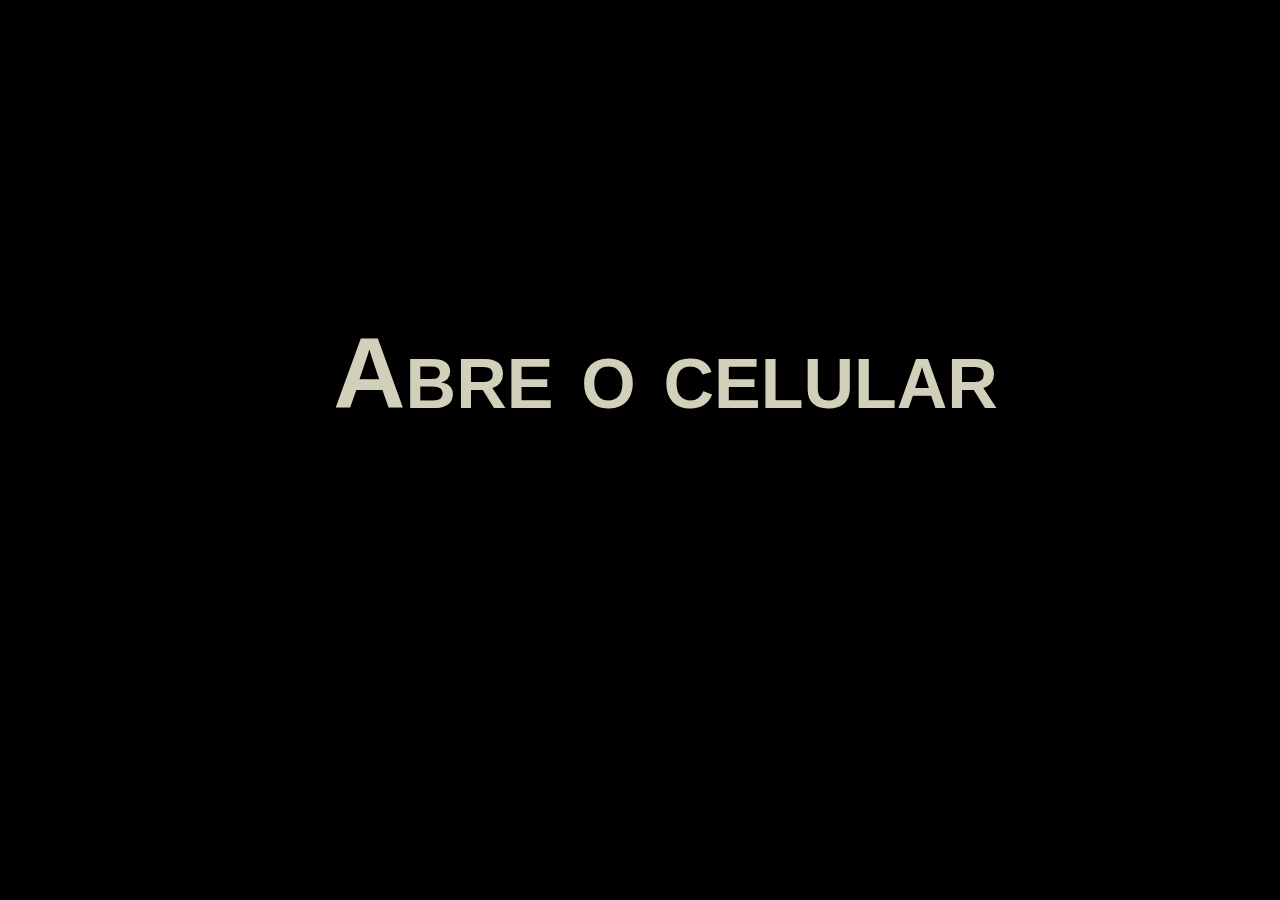
<file: adjetivos.html>
<html>
    <head>
		<meta name="viewport" content="width=device-width, initial-scale=1">
        <link rel="stylesheet" type="text/css" href="style.css">
        <link rel="shortcut icon" href="favicon-32x32.png"type="image/x-icon">
		<title> CLASSIFIED </title>
	</head>

	<body style="background-color: black;color: white;">

        <br><br><br><br><br><br><br><br><br><br><br><br>

        <p class="letraB">Abre o celular</p>

    </body>
</html>
</file>
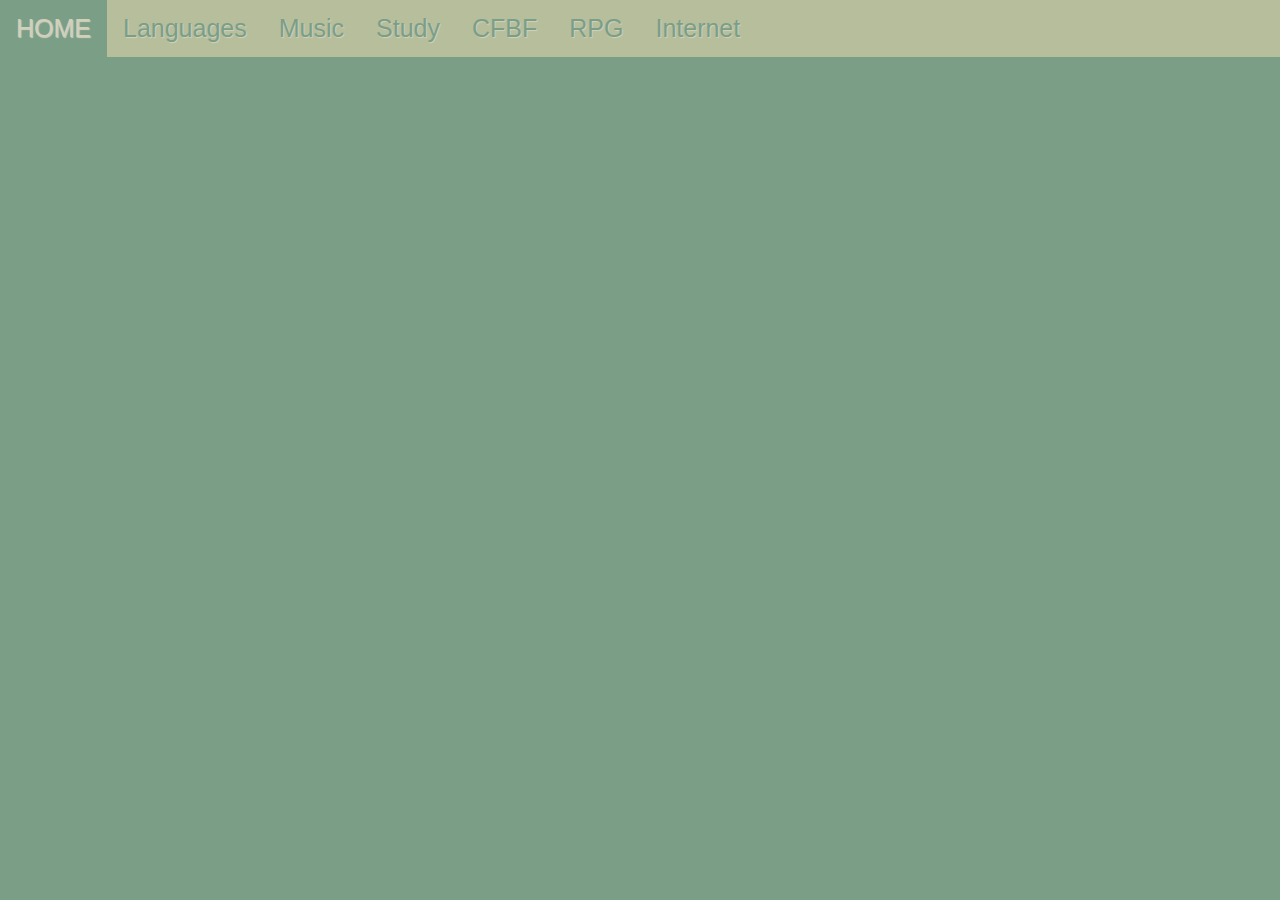
<file: andere.html>
<html>
    <head>
		<meta name="viewport" content="width=device-width, initial-scale=1">
        <link rel="stylesheet" type="text/css" href="style.css">
        <link rel="shortcut icon" href="favicon-32x32.png"type="image/x-icon">
		<title> CLASSIFIED </title>
	</head>

	<body>

        <div class="cabeca">
            <a href="index.html" class="letracabeca">HOME</a>
            <a href="languages.html" class="letracabeca">Languages</a>
            <a href="music.html" class="letracabeca">Music</a>
            <a href="study.html" class="letracabeca">Study</a>
            <a href="CFBF.html" class="letracabeca">CFBF</a>
            <a href="RPG.html" class="letracabeca">RPG</a>
            <a href="internet.html" class="letracabeca">Internet</a>
        </div>

    </body>
</html>
</file>
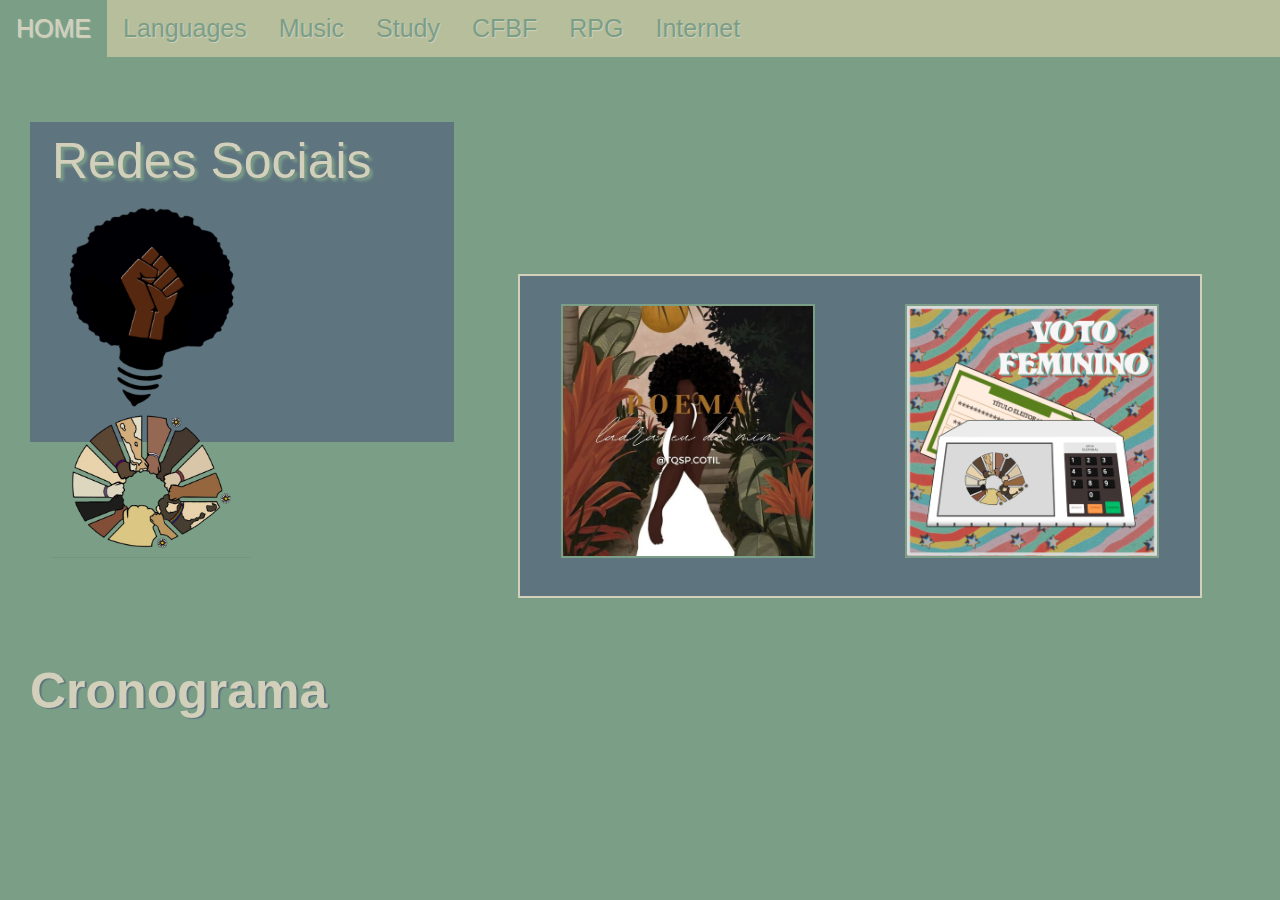
<file: CFBF.html>
<html>
    <head>
		<meta name="viewport" content="width=device-width, initial-scale=1">
        <link rel="stylesheet" type="text/css" href="style.css">
        <link rel="shortcut icon" href="favicon-32x32.png"type="image/x-icon">
		<title> CLASSIFIED </title>
	</head>

	<body>

        <div class="cabeca">
            <a href="index.html" class="letracabeca">HOME</a>
            <a href="languages.html" class="letracabeca">Languages</a>
            <a href="music.html" class="letracabeca">Music</a>
            <a href="study.html" class="letracabeca">Study</a>
            <a href="CFBF.html" class="letracabeca">CFBF</a>
            <a href="RPG.html" class="letracabeca">RPG</a>
            <a href="internet.html" class="letracabeca">Internet</a>
        </div>

        <br><br><br><br>

        <div class="instabox">
            <legend><span class="letraA">Redes Sociais</span></legend>
            <br>
            <a href="https://www.instagram.com/tqsp.cotil/"><img src="imagens/Logo_Coletivo_NegroD1(2).png" height="200px" width="200px" class="grow"></a>
            <a href="https://www.instagram.com/vozes.plurais/"><img src="imagens/logo_col_fem.png" height="150px" width="200px" class="grow"></a>
        </div>

        <div class="postagensbox">
            <br>
            <img src="poema.jpg" height="250px" width="250px" class="postagens">aaaaaaaaaaaa <!--rlx não é surto-->
            <img src="post.jpg" height="250px" width="250px" class="postagens">
        </div>

        <br>

        <h1>Cronograma</h1>

        <!--<div class="temasbox">
            <legend><span class="letraA">Temas Posts</span></legend>
        </div>-->

        <!--<div class="instabox">
            <legend><span class="letraA">Cronograma</span></legend>
        </div>-->

    </body>
</html>
</file>
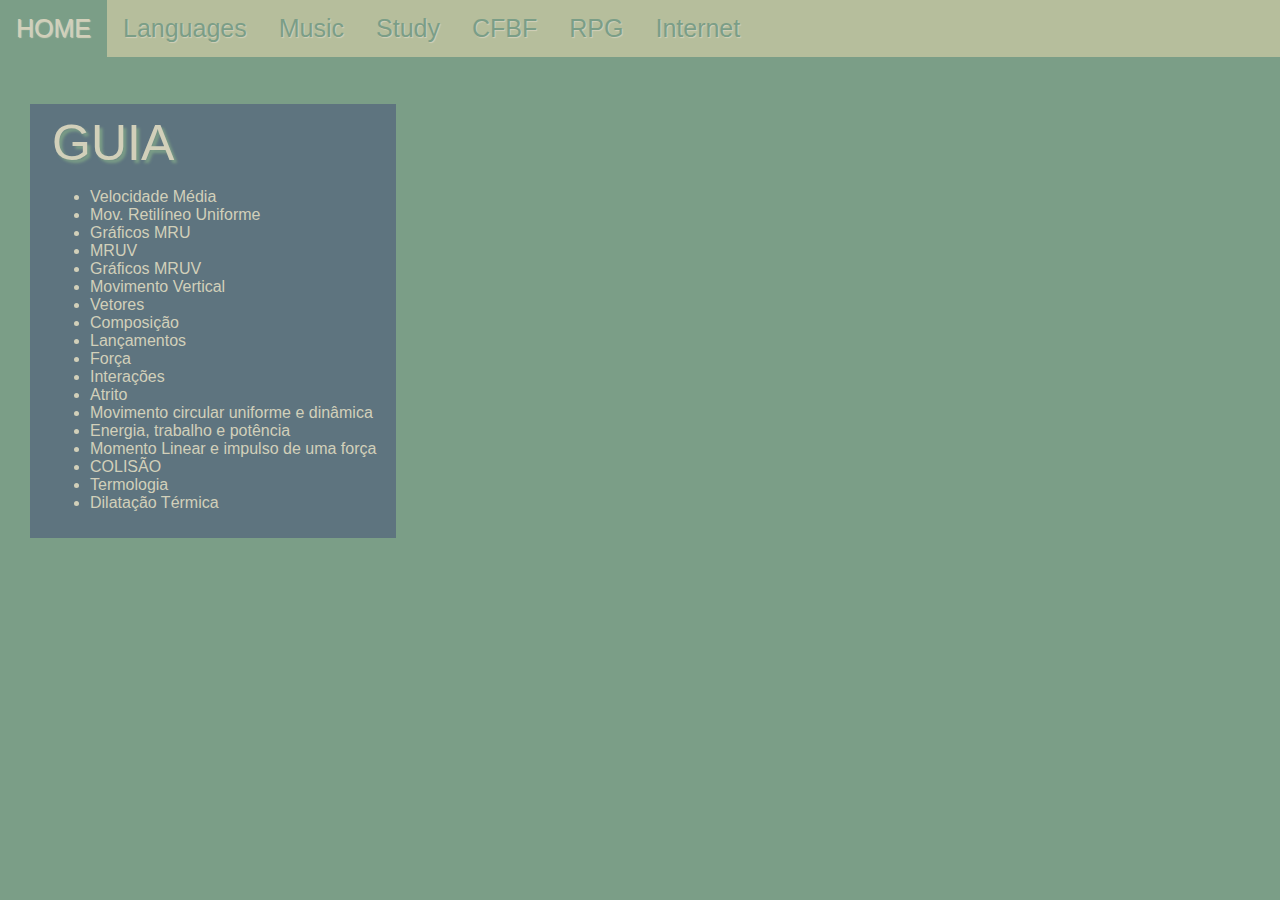
<file: fisica.html>
<html>
    <head>
		<meta name="viewport" content="width=device-width, initial-scale=1">
        <link rel="stylesheet" type="text/css" href="style.css">
        <link rel="shortcut icon" href="favicon-32x32.png"type="image/x-icon">
		<title> CLASSIFIED </title>
	</head>

	<body>

        <div class="cabeca">
            <a href="index.html" class="letracabeca">HOME</a>
            <a href="languages.html" class="letracabeca">Languages</a>
            <a href="music.html" class="letracabeca">Music</a>
            <a href="study.html" class="letracabeca">Study</a>
            <a href="CFBF.html" class="letracabeca">CFBF</a>
            <a href="RPG.html" class="letracabeca">RPG</a>
            <a href="internet.html" class="letracabeca">Internet</a>
        </div>

        <br><br><br>

        <div class="studyboxes">
            <legend><span class="letraA">GUIA</span></legend>
            <ul>
                <li>Velocidade Média</li>
                <li>Mov. Retilíneo Uniforme</li>
                <li>Gráficos MRU</li>
                <li>MRUV</li>
                <li>Gráficos MRUV</li>
                <li>Movimento Vertical</li>
                <li>Vetores</li>
                <li>Composição</li>
                <li>Lançamentos</li>
                <li>Força</li>
                <li>Interações</li>
                <li>Atrito</li>
                <li>Movimento circular uniforme e dinâmica</li>
                <li>Energia, trabalho e potência</li>
                <li>Momento Linear e impulso de uma força</li>
                <li>COLISÃO</li>
                <li>Termologia</li>
                <li>Dilatação Térmica</li>
            </ul>
        </div>

        <br>

    </body>
</html>
</file>
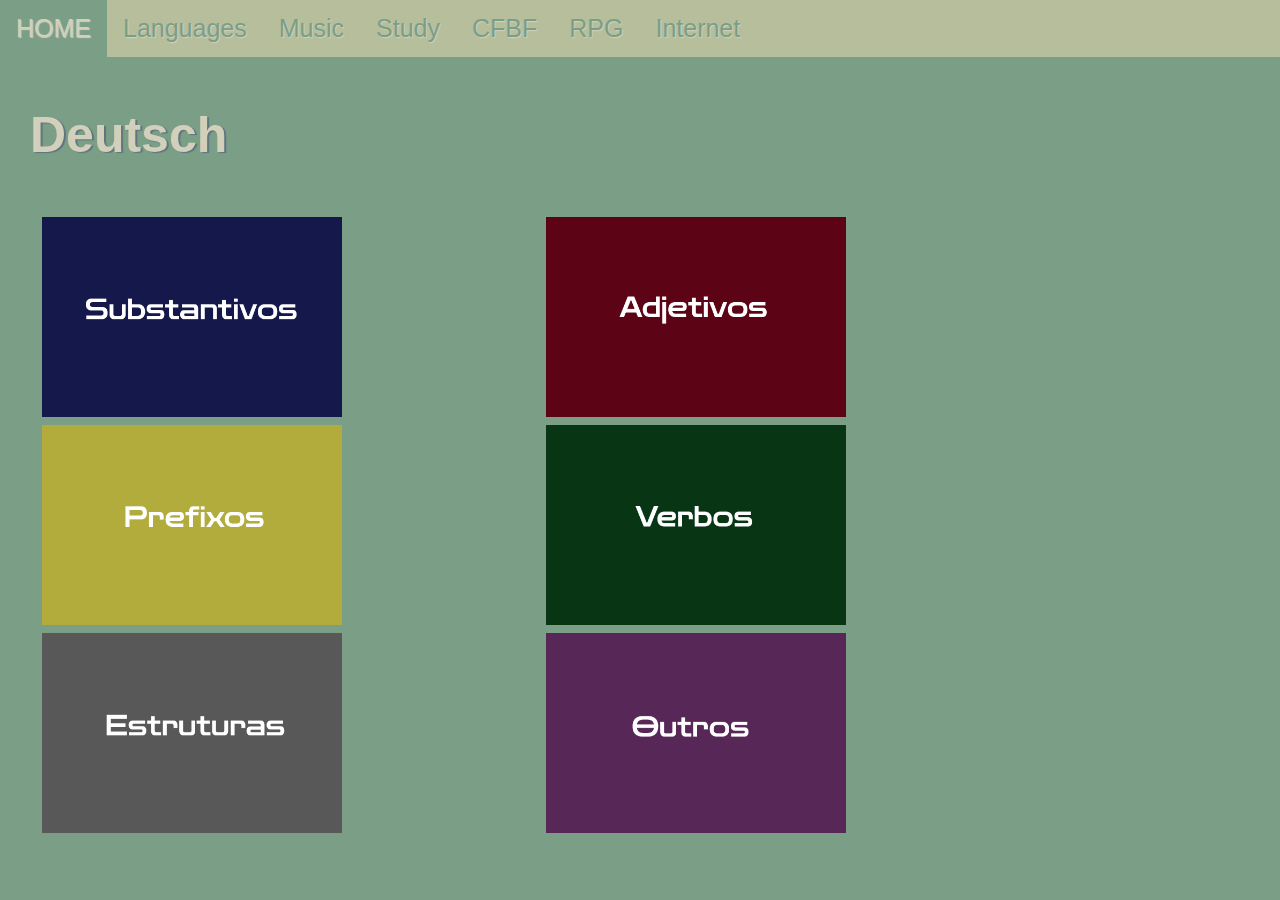
<file: german.html>
<html>
    <head>
		<meta name="viewport" content="width=device-width, initial-scale=1">
        <link rel="stylesheet" type="text/css" href="style.css">
        <link rel="shortcut icon" href="favicon-32x32.png"type="image/x-icon">
		<title> CLASSIFIED </title>
	</head>

	<body>

        <div class="cabeca">
            <a href="index.html" class="letracabeca">HOME</a>
            <a href="languages.html" class="letracabeca">Languages</a>
            <a href="music.html" class="letracabeca">Music</a>
            <a href="study.html" class="letracabeca">Study</a>
            <a href="CFBF.html" class="letracabeca">CFBF</a>
            <a href="RPG.html" class="letracabeca">RPG</a>
            <a href="internet.html" class="letracabeca">Internet</a>
        </div>

        <br><br><br><br>

        <h1>Deutsch</h1>
        
        <br>

        <div class="box">
            <a href="substantivos.html"><img src="imagens/substantivos.png" height="200px" width="300px" class="postagens"></a>
        </div>
        <div class="box">
            <a href="adjetivos.html"><img src="imagens/adjetivos.png" height="200px" width="300px" class="postagens"></a>
        </div>
        <div class="box">
            <a href="prafix.html"><img src="imagens/prefixos.png" height="200px" width="300px" class="postagens"></a>
        </div>
        <div class="box">
            <a href="verbos.html"><img src="imagens/Verbos.png" height="200px" width="300px" class="postagens"></a>
        </div>
        <div class="box">
            <a href="strukturen.html"><img src="imagens/Estruturas.png" height="200px" width="300px" class="postagens"></a>
        </div>
        <div class="box">
            <a href="andere.html"><img src="imagens/outros.png" height="200px" width="300px" class="postagens"></a>
        </div>

    </body>
</html>
</file>
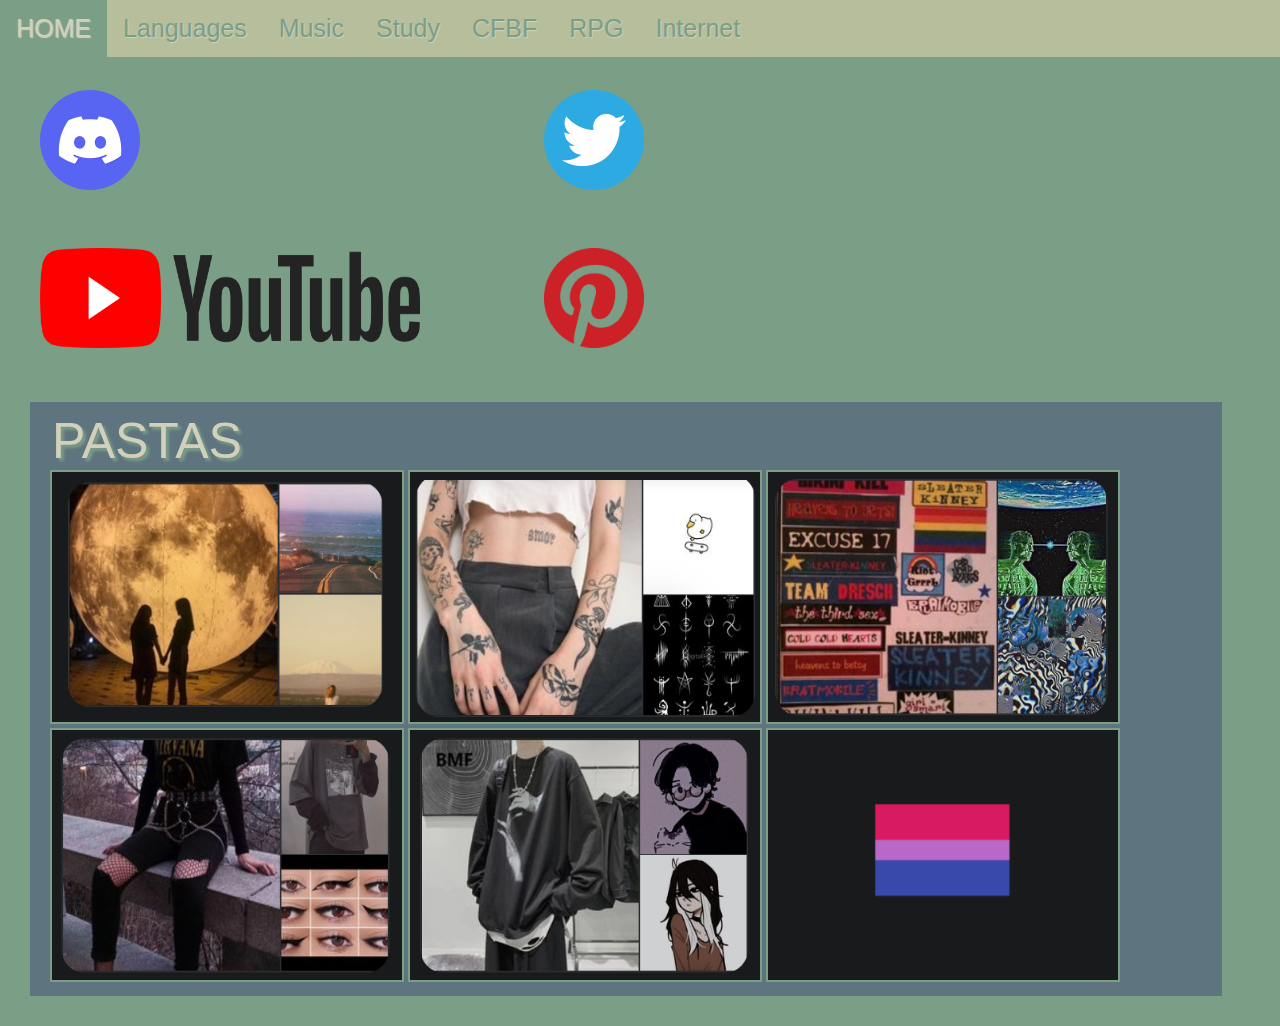
<file: internet.html>
<html>
    <head>
		<meta name="viewport" content="width=device-width, initial-scale=1">
        <link rel="stylesheet" type="text/css" href="style.css">
        <link rel="shortcut icon" href="favicon-32x32.png"type="image/x-icon">
		<title> CLASSIFIED </title>
	</head>

	<body>

        <div class="cabeca">
            <a href="index.html" class="letracabeca">HOME</a>
            <a href="languages.html" class="letracabeca">Languages</a>
            <a href="music.html" class="letracabeca">Music</a>
            <a href="study.html" class="letracabeca">Study</a>
            <a href="CFBF.html" class="letracabeca">CFBF</a>
            <a href="RPG.html" class="letracabeca">RPG</a>
            <a href="internet.html" class="letracabeca">Internet</a>
        </div>

        <br><br><br><br><br>

        <div class="box">
            <a href="https://discord.com/channels/@me/812107063731290134" target="_blank"><img src="imagens/discord.png" height="100px" width="100px" title="coisa de nerdola" class="grow"></a>
        </div>
        <div class="box">
            <a href="https://twitter.com/home" target="_blank"><img src="imagens/twitter.png" height="100px" width="100px" title="coisa de nerdola" class="grow"></a>
        </div>
        
        <br><br><br><br>
        
        <div class="box">
            <a href="https://www.youtube.com" target="_blank"><img src="imagens/youtube.png" width="380px" height="100px" title="youtubis" class="grow"></a>
        </div>
        <div class="box">
            <a href="https://br.pinterest.com/" target="_blank"><img src="imagens/pinterest.png" height="100px" width="100px" title="pinterest" class="grow"></a>
        </div>

        <br>

        <div class="pinterestbox">
            <legend><span class="letraA">PASTAS</span></legend>
            <a href="https://br.pinterest.com/luannasachi/meio-anos-90-ou-mais-velho-sei-l%C3%A1/" target="_blank"><img src="imagens/anos90.png" height="250px" width="350px" class="postagens"></a>
            <a href="https://br.pinterest.com/luannasachi/tattos/" target="_blank"><img src="imagens/tattos.png" height="250px" width="350px" class="postagens"></a>
            <a href="https://br.pinterest.com/luannasachi/olhei-e-pensei-legal/" target="_blank"><img src="imagens/legal.png" height="250px" width="350px" class="postagens"></a>
            <a href="https://br.pinterest.com/luannasachi/estilo/" target="_blank"><img src="imagens/estilo.png" height="250px" width="350px" class="postagens"></a>
            <a href="https://br.pinterest.com/luannasachi/pdismos/" target="_blank"><img src="imagens/pdismos.png" height="250px" width="350px" class="postagens"></a>
            <a href="https://br.pinterest.com/luannasachi/bisexuality-in-my-head/" target="_blank"><img src="imagens/questionmark.png" height="250px" width="350px" class="postagens"></a>
        </div>

    </body>
</html>
</file>
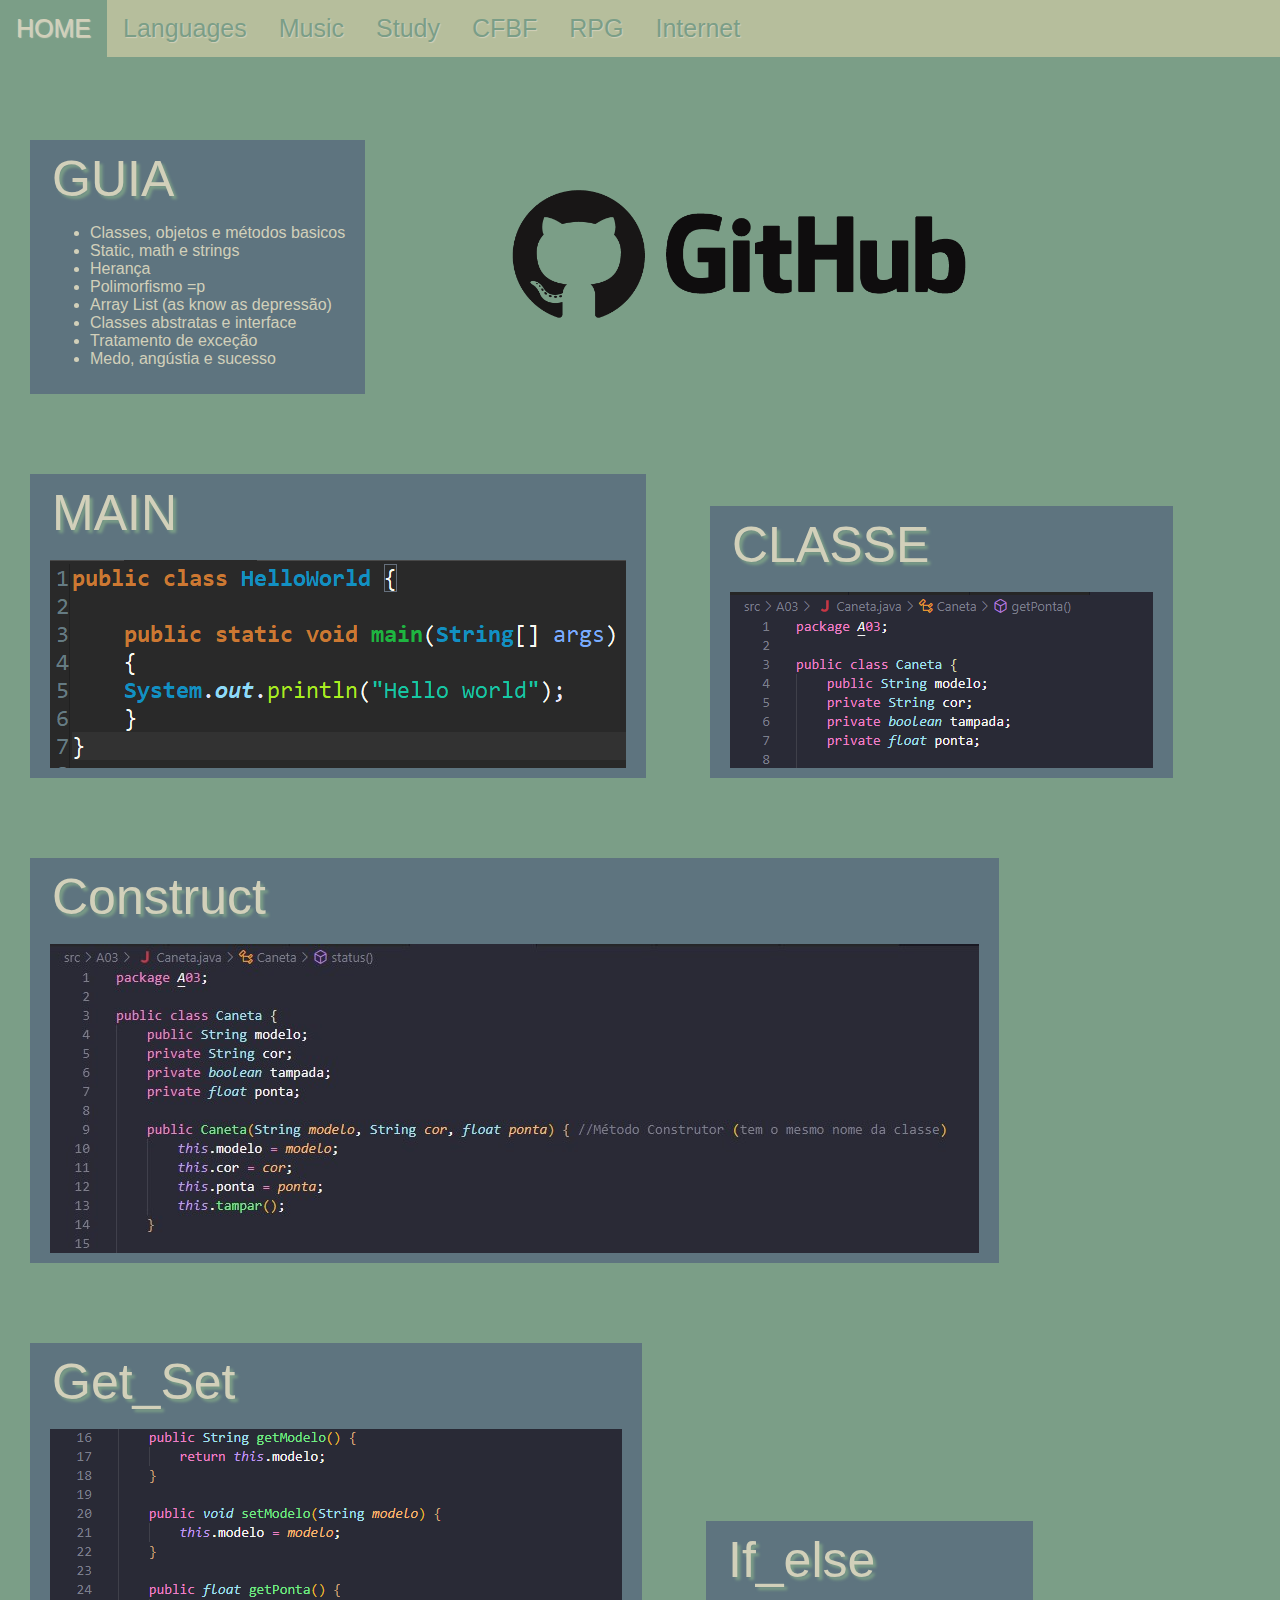
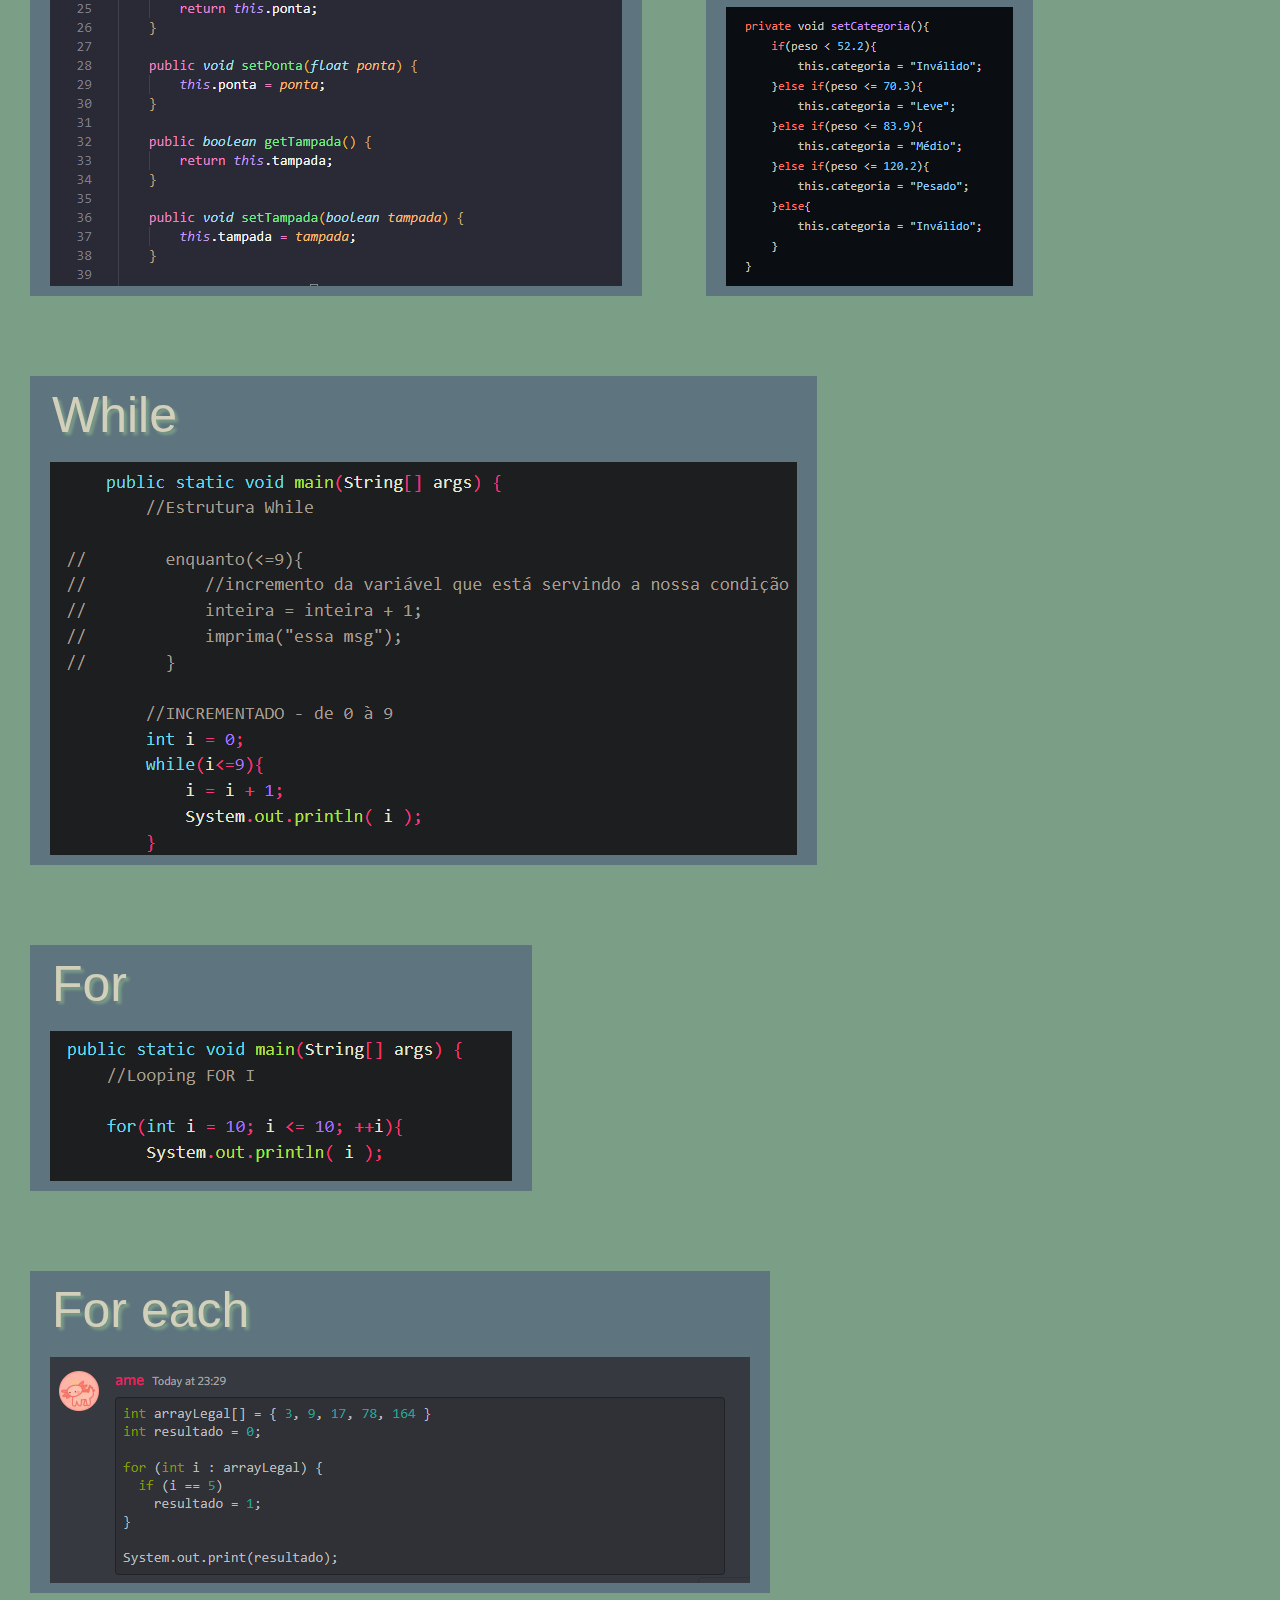
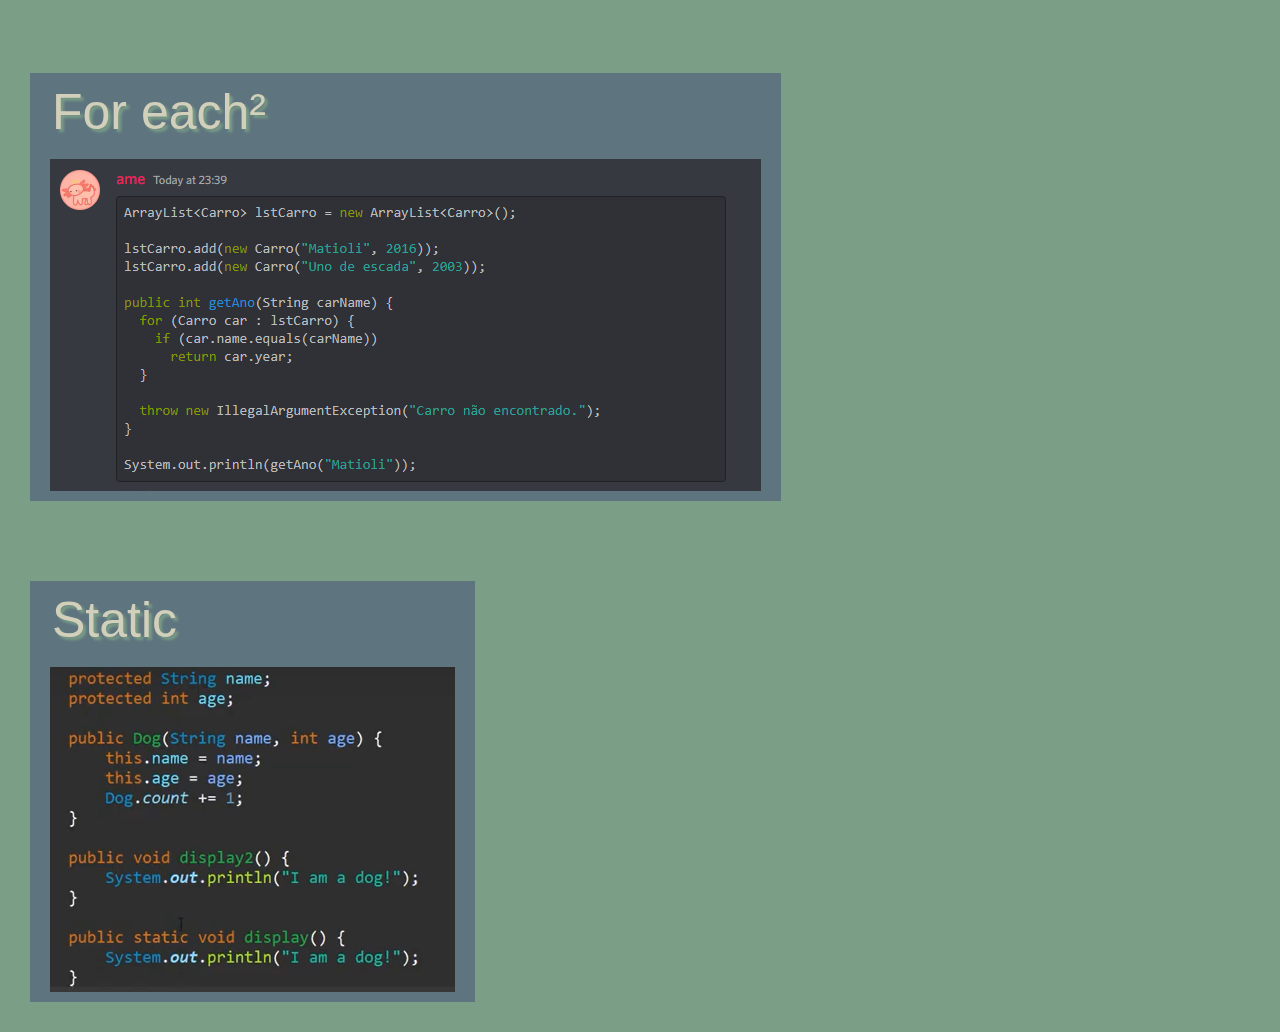
<file: java.html>
<html>
    <head>
		<meta name="viewport" content="width=device-width, initial-scale=1">
        <link rel="stylesheet" type="text/css" href="style.css">
        <link rel="shortcut icon" href="favicon-32x32.png"type="image/x-icon">
		<title> CLASSIFIED </title>
	</head>

	<body>

        <div class="cabeca">
            <a href="index.html" class="letracabeca">HOME</a>
            <a href="languages.html" class="letracabeca">Languages</a>
            <a href="music.html" class="letracabeca">Music</a>
            <a href="study.html" class="letracabeca">Study</a>
            <a href="CFBF.html" class="letracabeca">CFBF</a>
            <a href="RPG.html" class="letracabeca">RPG</a>
            <a href="internet.html" class="letracabeca">Internet</a>
        </div>

        <br><br><br><br><br>

        <div class="studyboxes">
            <legend><span class="letraA">GUIA</span></legend>
            <ul>
                <li>Classes, objetos e métodos basicos</li>
                <li>Static, math e strings</li>
                <li>Herança</li>
                <li>Polimorfismo =p</li>
                <li>Array List (as know as depressão)</li>
                <li>Classes abstratas e interface</li>
                <li>Tratamento de exceção</li>
                <li>Medo, angústia e sucesso</li>
            </ul>
        </div>

        <div class="box">
            <a href="https://github.com/Lua-da-tarde/POOJava" target="_blank"><img src="imagens/github.png" width="600px" height="220px" class="grow"></a>
        </div>

        <br>
        
        <div class="studyboxes">
            <legend><span class="letraA">MAIN</span></legend>
            <br>
            <img src="imagens/main.png">
        </div>

        <div class="studyboxes">
            <legend><span class="letraA">CLASSE</span></legend>
            <br>
            <img src="imagens/classe.png">
        </div>

        <div class="studyboxes">
            <legend><span class="letraA">Construct</span></legend>
            <br>
            <img src="imagens/construtor.jpg">
        </div>

        <div class="studyboxes">
            <legend><span class="letraA">Get_Set</span></legend>
            <br>
            <img src="imagens/getset.png">
        </div>

        <div class="studyboxes">
            <legend><span class="letraA">If_else</span></legend>
            <br>
            <img src="imagens/ifelse.png">
        </div>

        <div class="studyboxes">
            <legend><span class="letraA">While</span></legend>
            <br>
            <img src="imagens/while.png">
        </div>

        <div class="studyboxes">
            <legend><span class="letraA">For</span></legend>
            <br>
            <img src="imagens/for.png">
        </div>

        <div class="studyboxes">
            <legend><span class="letraA">For each</span></legend>
            <br>
            <img src="imagens/foreach.png">
        </div>

        <div class="studyboxes">
            <legend><span class="letraA">For each²</span></legend>
            <br>
            <img src="imagens/foreach2.png">
        </div>

        <div class="studyboxes">
            <legend><span class="letraA">Static</span></legend>
            <br>
            <img src="imagens/static.png">
        </div>

    </body>
</html>
</file>
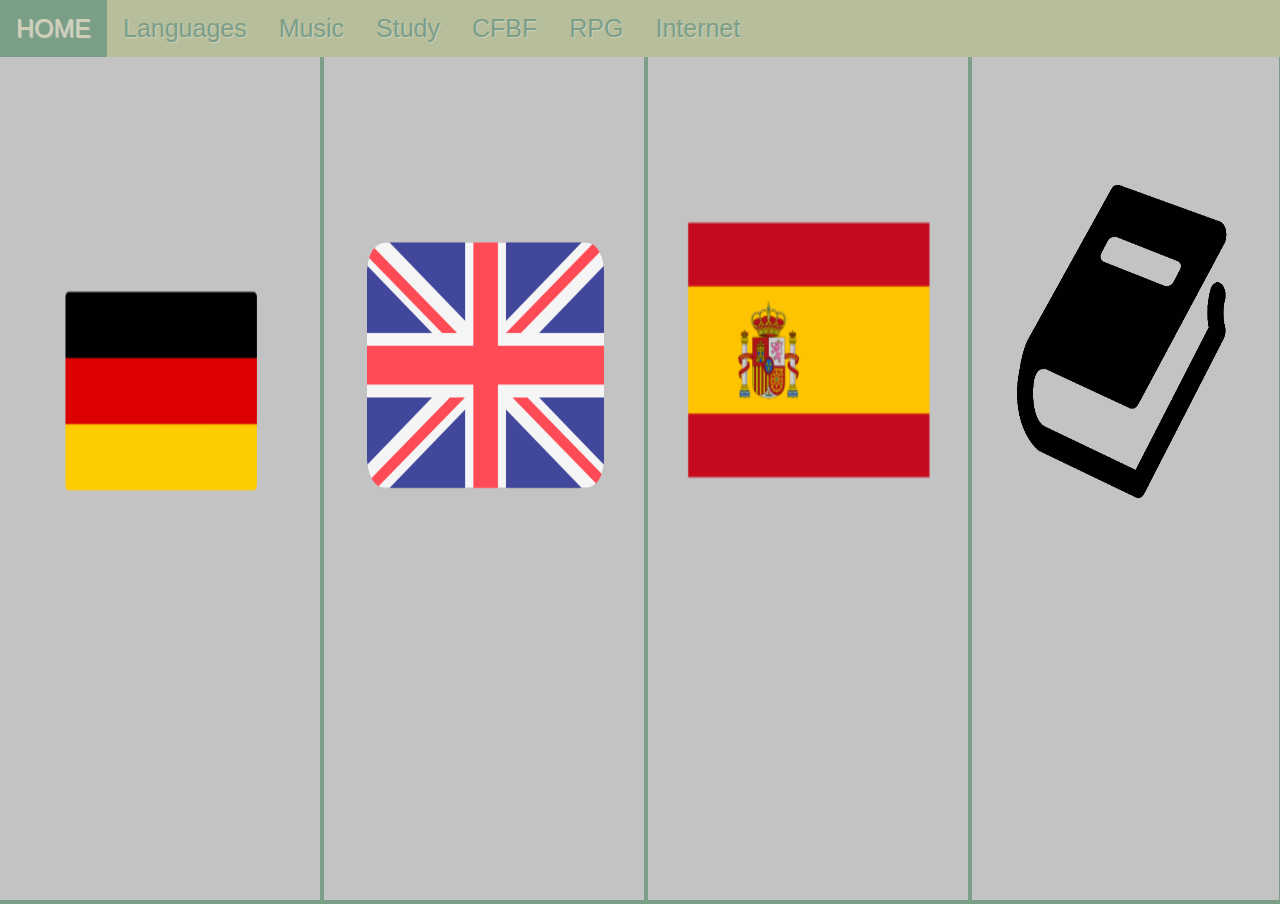
<file: languages.html>
<html>
    <head>
		<meta name="viewport" content="width=device-width, initial-scale=1">
        <link rel="stylesheet" type="text/css" href="style.css">
        <link rel="shortcut icon" href="favicon-32x32.png"type="image/x-icon">
		<title> CLASSIFIED </title>
	</head>

	<body>

        <div class="cabeca">
            <a href="index.html" class="letracabeca">HOME</a>
            <a href="languages.html" class="letracabeca">Languages</a>
            <a href="music.html" class="letracabeca">Music</a>
            <a href="study.html" class="letracabeca">Study</a>
            <a href="CFBF.html" class="letracabeca">CFBF</a>
            <a href="RPG.html" class="letracabeca">RPG</a>
            <a href="internet.html" class="letracabeca">Internet</a>
        </div>

        <div class="imagens">
            <a href="german.html"><img src="imagens/german.png" height="100%" width="25%"></a>
            <a href="english.html"><img src="imagens/english.png" height="100%" width="25%"></a>
            <a href="spanish.html"><img src="imagens/spanish.png" height="100%" width="25%"></a>
            <a href="books.html"><img src="imagens/books.png" height="98%" width="24%"></a>
        </div>

    </body>
</html>
</file>
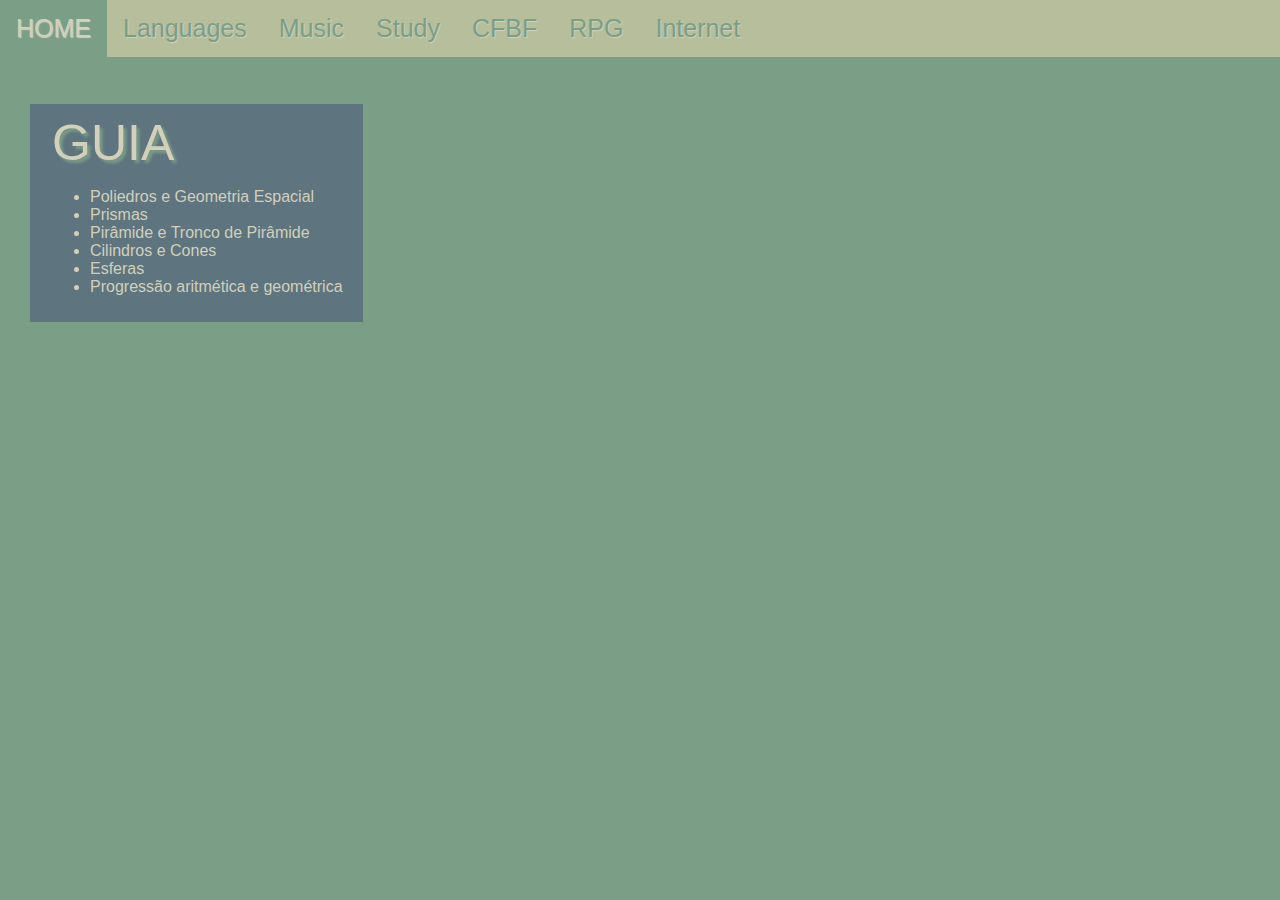
<file: matematica.html>
<html>
    <head>
		<meta name="viewport" content="width=device-width, initial-scale=1">
        <link rel="stylesheet" type="text/css" href="style.css">
        <link rel="shortcut icon" href="favicon-32x32.png"type="image/x-icon">
		<title> CLASSIFIED </title>
	</head>

	<body>

        <div class="cabeca">
            <a href="index.html" class="letracabeca">HOME</a>
            <a href="languages.html" class="letracabeca">Languages</a>
            <a href="music.html" class="letracabeca">Music</a>
            <a href="study.html" class="letracabeca">Study</a>
            <a href="CFBF.html" class="letracabeca">CFBF</a>
            <a href="RPG.html" class="letracabeca">RPG</a>
            <a href="internet.html" class="letracabeca">Internet</a>
        </div>

        <br><br><br>

        <div class="studyboxes">
            <legend><span class="letraA">GUIA</span></legend>
            <ul>
                <li>Poliedros e Geometria Espacial</li>
                <li>Prismas</li>
                <li>Pirâmide e Tronco de Pirâmide</li>
                <li>Cilindros e Cones</li>
                <li>Esferas</li>
                <li>Progressão aritmética e geométrica</li>
            </ul>
        </div>

    </body>
</html>
</file>
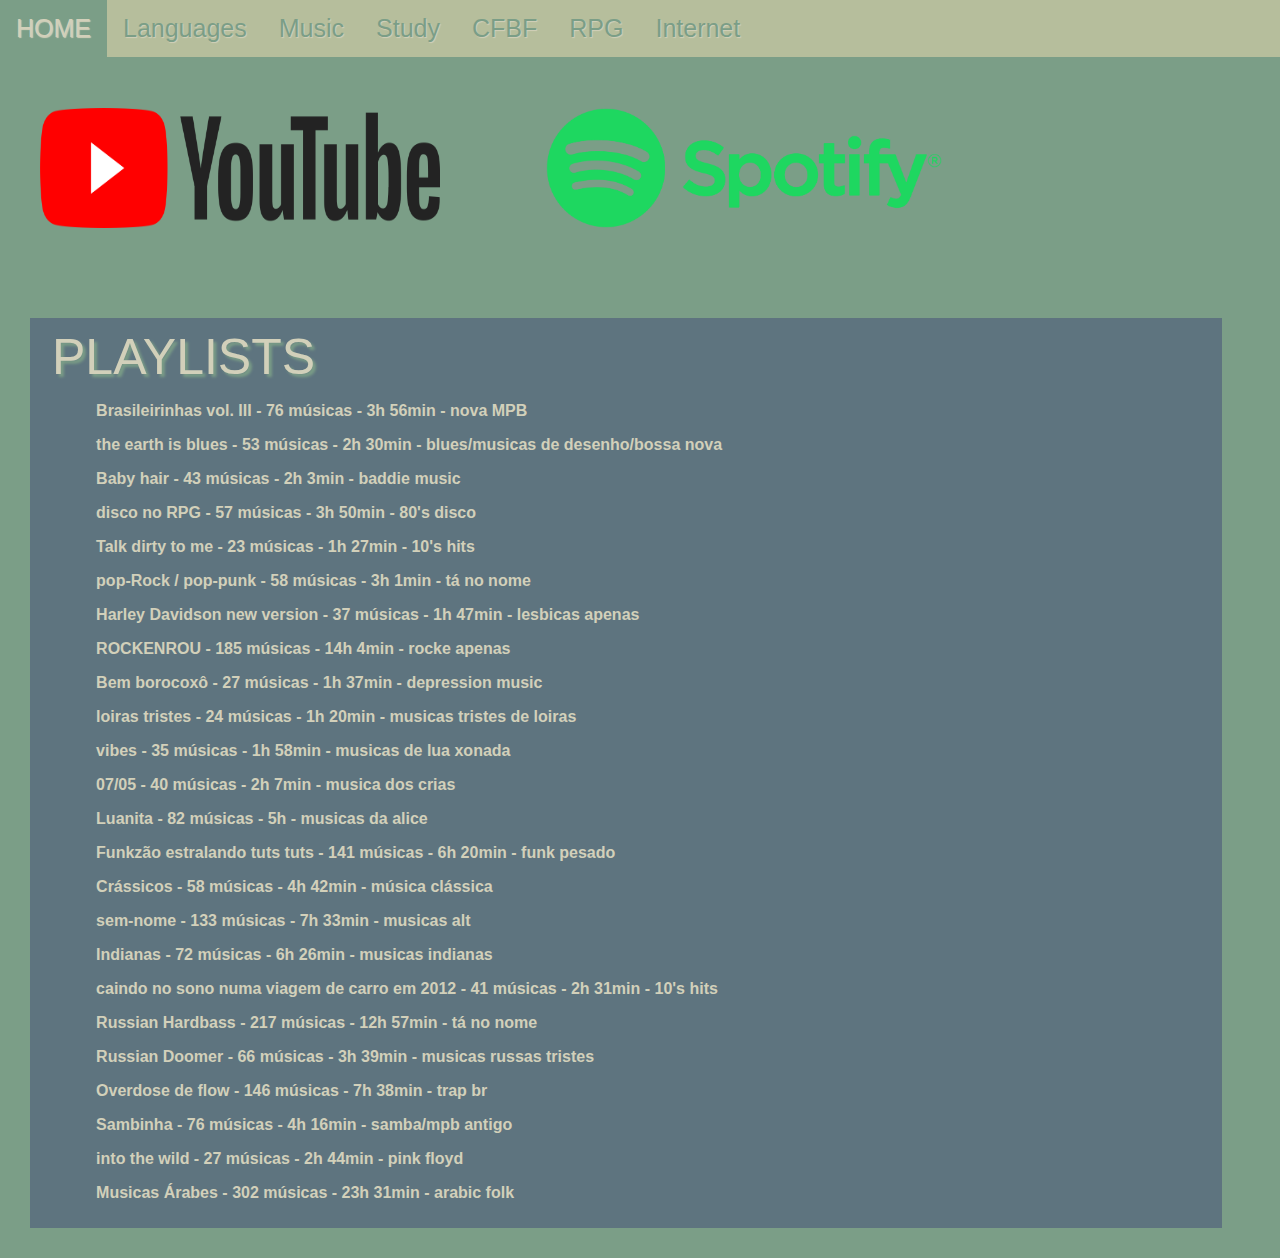
<file: music.html>
<html>
    <head>
		<meta name="viewport" content="width=device-width, initial-scale=1">
        <link rel="stylesheet" type="text/css" href="style.css">
        <link rel="shortcut icon" href="favicon-32x32.png"type="image/x-icon">
		<title> CLASSIFIED </title>
	</head>

	<body>

        <div class="cabeca">
            <a href="index.html" class="letracabeca">HOME</a>
            <a href="languages.html" class="letracabeca">Languages</a>
            <a href="music.html" class="letracabeca">Music</a>
            <a href="study.html" class="letracabeca">Study</a>
            <a href="CFBF.html" class="letracabeca">CFBF</a>
            <a href="RPG.html" class="letracabeca">RPG</a>
            <a href="internet.html" class="letracabeca">Internet</a>
        </div>

        <br><br><br><br><br><br>

        <div class="box">
            <a href="https://www.youtube.com" target="_blank"><img src="imagens/youtube.png" width="400px" height="120px" title="youtubis" class="grow"></a>
        </div>
        <div class="box">
            <a href="https://open.spotify.com/" target="_blank"><img src="imagens/spotify.png" width="400px" height="120px" title="Ispotifai" class="grow"></a>
        </div>

        <br><br><br>

        <div class="playlistbox">
        <legend><span class="letraA">PLAYLISTS</span></legend>
            
        <p> Brasileirinhas vol. III  -  76 músicas  -  3h 56min  -  nova MPB</p>
        <p> the earth is blues  -  53 músicas  -  2h 30min  -  blues/musicas de desenho/bossa nova</p>
        <p> Baby hair  -  43 músicas  -  2h 3min  -  baddie music</p>
        <p> disco no RPG  -  57 músicas  -  3h 50min  -  80's disco</p>
        <p> Talk dirty to me  -  23 músicas  -  1h 27min  -  10's hits</p>
        <p> pop-Rock / pop-punk  -  58 músicas  -  3h 1min  -  tá no nome</p>
        <p> Harley Davidson new version  -  37 músicas  -  1h 47min  -  lesbicas apenas</p>
        <p> ROCKENROU  -  185 músicas  -  14h 4min  -  rocke apenas</p>
        <p> Bem borocoxô  -  27 músicas  -  1h 37min  -  depression music</p>
        <p> loiras tristes  -  24 músicas  -  1h 20min  -  musicas tristes de loiras</p>
        <p> vibes  -  35 músicas  -  1h 58min  -  musicas de lua xonada</p>
        <p> 07/05  -  40 músicas  -  2h 7min  - musica dos crias</p>
        <p> Luanita  -  82 músicas  -  5h  -  musicas da alice</p>
        <p> Funkzão estralando tuts tuts  -  141 músicas  -  6h 20min  -  funk pesado</p>
        <p> Crássicos  -  58 músicas  -  4h 42min  -  música clássica</p>
        <p> sem-nome  -  133 músicas  -  7h 33min  -  musicas alt</p>
        <p> Indianas  -  72 músicas  -  6h 26min  -  musicas indianas</p>
        <p> caindo no sono numa viagem de carro em 2012  -  41 músicas  -  2h 31min  -  10's hits</p>
        <p> Russian Hardbass  -  217 músicas  -  12h 57min  -  tá no nome</p>
        <p> Russian Doomer  -  66 músicas  -  3h 39min  -  musicas russas tristes</p>
        <p> Overdose de flow  -  146 músicas  -  7h 38min  -  trap br</p>
        <p> Sambinha  -  76 músicas  -  4h 16min  -  samba/mpb antigo</p>
        <p> into the wild  -  27 músicas  -  2h 44min  -  pink floyd</p>
        <p> Musicas Árabes  -  302 músicas  -  23h 31min  -  arabic folk</p>
        </div>

    </body>
</html>
</file>
<file: style.css>
/*PRINCIPAIS*/
body{
	background-color: rgb(123, 158, 135);
	margin: 0%;
}


/*TEXTOS*/
h1{
    color: rgb(210, 208, 186);
    text-shadow: 2px 1px 1px rgb(94, 116, 127);
    font-size: 50px;
    text-indent: 30px;
    font-family: Kanit, sans-serif;
}
h2{
	color: rgb(210, 208, 186);
	text-align: center;
	font-size: 22px;
	font-family: Roboto, sans-serif;
}
p{
	color: rgb(210, 208, 186);
	font-family: Roboto, sans-serif;
	text-indent: 4%;
	font-weight: bold;
}
ul{
	color: rgb(210, 208, 186);
	font-family: Roboto, sans-serif;
}
.letraA{
	color: rgb(210, 208, 186);
	text-shadow: 3px 3px 3px rgb(123, 158, 135);
	font-family: Bebas Neue, sans-serif;
	font-size: 50px;
	text-indent: 30px;
}
.letraB{
	color: rgb(210, 208, 186);
	font-size: 100px;
	font-variant: small-caps;
	font-family: Kanit, sans-serif;
	text-align: center;
}

/*IMAGENS*/
.postagens{
	opacity: 100%;
	border: 2px solid;
	border-radius: 0px;
	border-color: rgb(123, 158, 135);
	transition: all, .3s ease-out;
}

.postagens:hover{
	background-color: rgb(0, 0, 0);
	opacity: 70%;
	border-color: rgb(210, 208, 186);
}


/*DIVS*/
.box{
	width: 500px;
	display: inline-block;
	text-indent: 8%;
}

.imagens{
	display: inline-block;
}

.grow{
	size: 1;
	transition: all, .3s ease-out;
}

.grow:hover{
	-webkit-transform: scale(1.2);
    -ms-transform: scale(1.2);
    transform: scale(1.2);
}

.instabox{
	color: rgb(182, 190, 156);
	background-color: rgb(94, 116, 127);
	opacity: 0.8s;
	height: 300px;
	width: 30%;
	display: block;
	padding: 10px 20px 10px 20px;
	margin: 30px;
	margin-block-start: 50px;
	display: inline-block;
}

.studyboxes{
	color: rgb(182, 190, 156);
	background-color: rgb(94, 116, 127);
	opacity: 0.8s;
	display: block;
	padding: 10px 20px 10px 20px;
	margin: 30px;
	margin-block-start: 50px;
	display: inline-block;
}

.pinterestbox{
	color: rgb(182, 190, 156);
	background-color: rgb(94, 116, 127);
	opacity: 0.8s;
	width: 90%;
	display: block;
	padding: 10px 20px 10px 20px;
	margin: 30px;
	margin-block-start: 50px;
	display: inline-block;
}

.temasbox{
	color: rgb(182, 190, 156);
	background-color: rgb(94, 116, 127);
	opacity: 0.8s;
	height: 300px;
	width: 50%;
	display: block;
	padding: 10px 20px 10px 20px;
	margin: 30px;
	margin-block-start: 50px;
	display: inline-block;
}
	
.postagensbox{	
	color: rgb(94, 116, 127);
	background-color: rgb(94, 116, 127);
	opacity: 0.8s;
	height: 300px;
	width: 50%;
	display: block;
	padding: 10px 20px 10px 20px;
	margin: 30px;
	margin-block-start: 50px;
	display: inline-block;
	text-align: center;
	border: 2px solid;
	border-radius: 0px;
	border-color: rgb(210, 208, 186);
}

.playlistbox{
	color: rgb(182, 190, 156);
	background-color: rgb(94, 116, 127);
	opacity: 0.8s;
	width: 90%;
	display: block;
	padding: 10px 20px 10px 20px;
	margin: 30px;
	margin-block-start: 50px;
	display: inline-block;
}


/*HOME PAGE*/
.homepage{
	border:  5px solid;
	border-radius: 3px;
	width: 60vw;
	height: 45vh;
	margin-left: 20%;
	margin-right: 20%;
	margin-top: 7%;
	border-color: rgb(182, 190, 156);
	background-image: url(imagens/space.jpg);
}


/*HEADER*/
.cabeca{
	overflow: hidden;
	background-color:rgb(94, 116, 127);
	position: fixed;
	display: flex;
	top: 0;
	width: 100%;
	text-transform: capitalize;
	text-align: center;
}
.cabeca a{
	float: left;
	display: block;
	color: rgb(123, 158, 135);
    text-shadow: 1px 1px 1px rgb(210, 208, 186);
	text-align: center;
	padding: 14px 16px;
	text-decoration: none;
	transition: all, 0.3s;
}
.cabeca:hover{
	background:rgb(182, 190, 156);
	color:rgb(94, 116, 127);
}
.baixo{
	overflow: hidden;
	background-color:rgb(210, 208, 186);
	position: fixed;
	display: flex;
	bottom: 0;
	width: 100%;
	text-transform: capitalize;
	text-align: center;
}
.letracabeca{
	font-family: Bebas Neue, sans-serif;
    color: rgb(210, 208, 186);
	font-size: 25px;
}
.letracabeca:hover{
	font-family: Bebas Neue, sans-serif;
    font-size: 25px;
	color: rgb(210, 208, 186);
	background-color: rgb(123, 158, 135);
	transition: all, 0.2s;
}


/*IMPORTS*/
@import url('https://fonts.googleapis.com/css2?family=Dosis:wght@200&family=Kanit:wght@300&display=swap');
@import url('https://fonts.googleapis.com/css2?family=Anton&family=Bebas+Neue&display=swap');
@import url('https://fonts.googleapis.com/css2?family=Roboto&display=swap');
</file>
